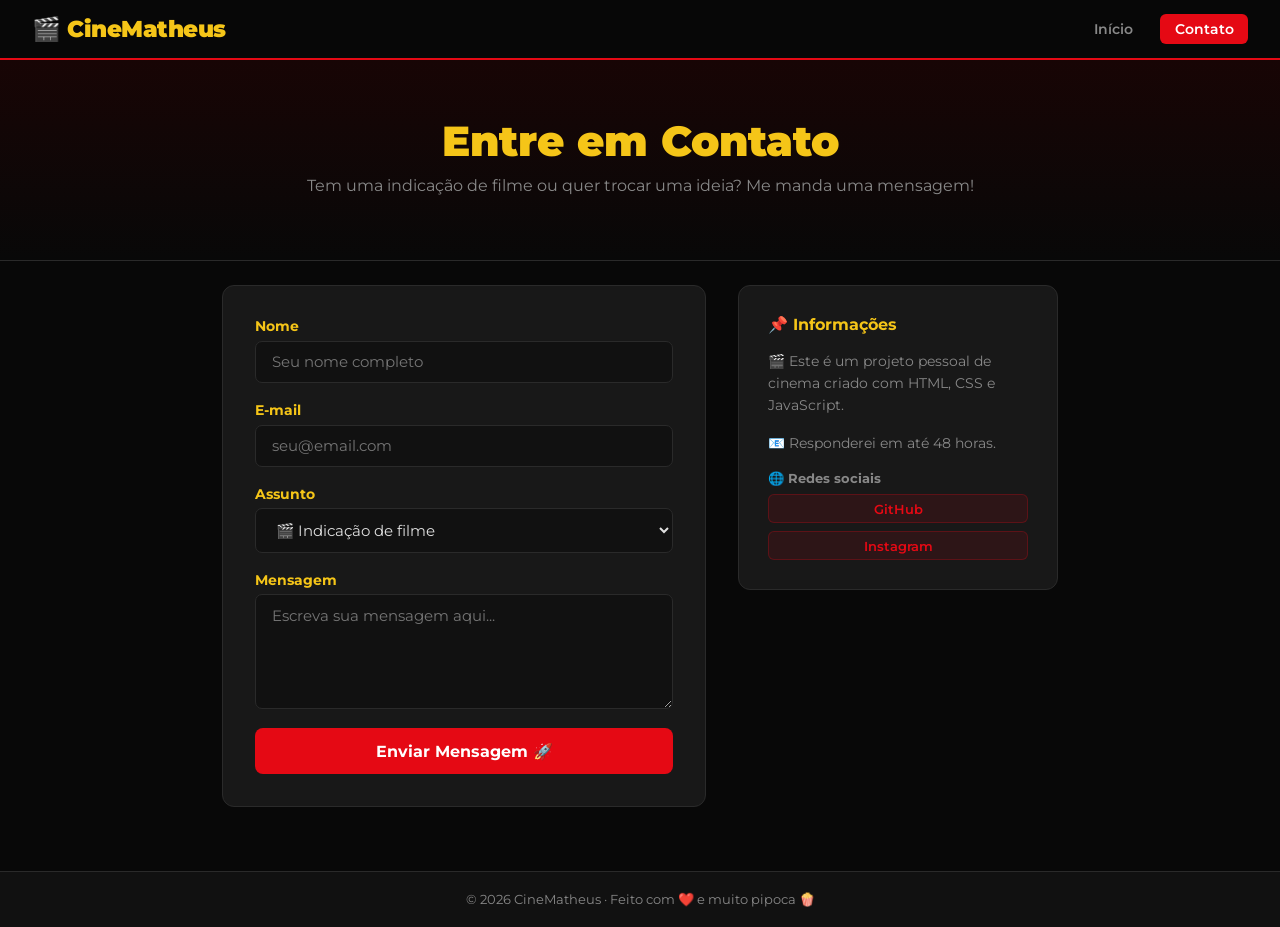
<file: contato.html>
<!DOCTYPE html>
<html lang="pt-BR">
<head>
  <meta charset="UTF-8" />
  <meta name="viewport" content="width=device-width, initial-scale=1.0" />
  <title>Contato – CineMatheus</title>
  <link rel="preconnect" href="https://fonts.googleapis.com" />
  <link rel="preconnect" href="https://fonts.gstatic.com" crossorigin />
  <link href="https://fonts.googleapis.com/css2?family=Montserrat:wght@400;600;700;900&display=swap" rel="stylesheet" />
  <link rel="stylesheet" href="style.css" />
</head>
<body>

  <header>
    <a href="index.html" class="logo">🎬 CineMatheus</a>
    <div class="busca-wrapper" style="visibility:hidden"></div>
    <nav>
      <a href="index.html">Início</a>
      <a href="contato.html" class="ativo">Contato</a>
    </nav>
  </header>

  <main>
    <section class="hero">
      <h1>Entre em Contato</h1>
      <p>Tem uma indicação de filme ou quer trocar uma ideia? Me manda uma mensagem!</p>
    </section>

    <section class="contato-section">
      <form id="form-contato" class="form-contato" onsubmit="enviarFormulario(event)">

        <!-- FormSubmit config -->
        <input type="hidden" name="_subject" value="Nova mensagem – CineMatheus 🎬" />
        <input type="hidden" name="_captcha" value="false" />
        <input type="hidden" name="_template" value="table" />

        <div class="campo">
          <label for="nome">Nome</label>
          <input type="text" id="nome" name="nome" placeholder="Seu nome completo" required />
        </div>

        <div class="campo">
          <label for="email">E-mail</label>
          <input type="email" id="email" name="email" placeholder="seu@email.com" required />
        </div>

        <div class="campo">
          <label for="assunto">Assunto</label>
          <select id="assunto" name="assunto">
            <option value="indicacao">🎬 Indicação de filme</option>
            <option value="parceria">🤝 Parceria</option>
            <option value="elogio">⭐ Elogio</option>
            <option value="outro">💬 Outro</option>
          </select>
        </div>

        <div class="campo">
          <label for="mensagem">Mensagem</label>
          <textarea id="mensagem" name="mensagem" rows="5" placeholder="Escreva sua mensagem aqui..." required></textarea>
        </div>

        <button type="submit" class="btn-enviar">Enviar Mensagem 🚀</button>

        <div id="msg-sucesso" class="msg-sucesso hidden">
          ✅ Mensagem enviada com sucesso! Obrigado pelo contato, em breve te respondo.
        </div>

      </form>

      <div class="contato-info">
        <h3>📌 Informações</h3>
        <p>🎬 Este é um projeto pessoal de cinema criado com HTML, CSS e JavaScript.</p>
        <p>📧 Responderei em até 48 horas.</p>
        <div class="redes">
          <span>🌐 Redes sociais</span>
          <a href="#" class="rede-link">GitHub</a>
          <a href="#" class="rede-link">Instagram</a>
        </div>
      </div>
    </section>
  </main>

  <footer>
    <p>© 2026 CineMatheus &middot; Feito com ❤️ e muito pipoca 🍿</p>
  </footer>

  <script src="script.js"></script>
</body>
</html>
</file>
<file: style.css>
/* === RESET & BASE === */
*, *::before, *::after { box-sizing: border-box; margin: 0; padding: 0; }

:root {
  --preto:    #080808;
  --escuro:   #111;
  --card:     #181818;
  --borda:    #2a2a2a;
  --vermelho: #e50914;
  --dourado:  #f5c518;
  --texto:    #e0e0e0;
  --sub:      #888;
}

body {
  background: var(--preto);
  color: var(--texto);
  font-family: 'Montserrat', 'Segoe UI', sans-serif;
  min-height: 100vh;
  display: flex;
  flex-direction: column;
}

/* === HEADER === */
header {
  position: sticky;
  top: 0;
  z-index: 200;
  background: rgba(8,8,8,0.96);
  backdrop-filter: blur(12px);
  border-bottom: 2px solid var(--vermelho);
  padding: 0.85rem 2rem;
  display: flex;
  align-items: center;
  gap: 1.5rem;
}

.logo {
  font-size: 1.45rem;
  font-weight: 900;
  color: var(--dourado);
  text-decoration: none;
  white-space: nowrap;
  letter-spacing: -0.5px;
  flex-shrink: 0;
}

.busca-wrapper { flex: 1; max-width: 380px; }

.busca-wrapper input {
  width: 100%;
  background: #1e1e1e;
  border: 1px solid var(--borda);
  border-radius: 8px;
  padding: 0.55rem 1rem;
  color: var(--texto);
  font-family: inherit;
  font-size: 0.88rem;
  transition: border-color 0.2s;
}

.busca-wrapper input:focus { outline: none; border-color: var(--vermelho); }

nav {
  display: flex;
  align-items: center;
  gap: 0.8rem;
  margin-left: auto;
}

nav a {
  color: var(--sub);
  text-decoration: none;
  font-size: 0.88rem;
  font-weight: 600;
  padding: 0.4rem 0.9rem;
  border-radius: 6px;
  transition: all 0.2s;
}

nav a:hover { color: var(--texto); }
nav a.ativo { background: var(--vermelho); color: #fff; }

.badge-favs {
  background: #1e1e1e;
  border: 1px solid var(--borda);
  border-radius: 20px;
  padding: 0.35rem 0.85rem;
  font-size: 0.82rem;
  color: var(--texto);
  white-space: nowrap;
  transition: border-color 0.2s;
}

.badge-favs:has(#num-favs:not(:empty)) { border-color: var(--vermelho); }

/* === HERO === */
.hero {
  text-align: center;
  padding: 3.5rem 1rem 2.5rem;
  background: linear-gradient(180deg, #180505 0%, var(--preto) 100%);
  border-bottom: 1px solid var(--borda);
}

.hero h1 {
  font-size: 2.6rem;
  font-weight: 900;
  color: var(--dourado);
  margin-bottom: 0.6rem;
}

.hero p {
  color: var(--sub);
  font-size: 1rem;
  margin-bottom: 1.6rem;
}

.hero-stats {
  display: flex;
  justify-content: center;
  flex-wrap: wrap;
  gap: 0.8rem;
}

.hero-stats span {
  background: rgba(229,9,20,0.1);
  border: 1px solid rgba(229,9,20,0.3);
  border-radius: 20px;
  padding: 0.4rem 1.1rem;
  font-size: 0.85rem;
  font-weight: 600;
}

/* === FILTROS === */
.filtros {
  display: flex;
  gap: 0.5rem;
  padding: 1.3rem 2rem;
  flex-wrap: wrap;
  max-width: 1300px;
  margin: 0 auto;
  width: 100%;
}

.filtro {
  background: var(--card);
  border: 1px solid var(--borda);
  border-radius: 20px;
  color: var(--sub);
  padding: 0.38rem 1rem;
  font-family: inherit;
  font-size: 0.82rem;
  font-weight: 600;
  cursor: pointer;
  transition: all 0.18s;
}

.filtro:hover { color: var(--texto); border-color: #444; }
.filtro.ativo { background: var(--vermelho); border-color: var(--vermelho); color: #fff; }

/* === VITRINE === */
.vitrine {
  display: grid;
  grid-template-columns: repeat(auto-fill, minmax(210px, 1fr));
  gap: 1.4rem;
  padding: 0 2rem 3.5rem;
  max-width: 1300px;
  margin: 0 auto;
  width: 100%;
}

/* === CARD === */
.card {
  background: var(--card);
  border-radius: 10px;
  overflow: hidden;
  border: 1px solid var(--borda);
  cursor: pointer;
  transition: transform 0.25s, box-shadow 0.25s, border-color 0.25s;
  display: flex;
  flex-direction: column;
}

.card:hover {
  transform: translateY(-8px) scale(1.015);
  box-shadow: 0 18px 45px rgba(229,9,20,0.28);
  border-color: var(--vermelho);
}

/* --- POSTER --- */
.card-poster {
  position: relative;
  aspect-ratio: 2 / 3;
  overflow: hidden;
  background: #111;
}

.card-poster img {
  width: 100%;
  height: 100%;
  object-fit: cover;
  display: block;
  opacity: 0;
  transition: opacity 0.5s;
}

.card-poster img.ok { opacity: 1; }

.card-overlay {
  position: absolute;
  inset: 0;
  background: rgba(0,0,0,0.72);
  display: flex;
  align-items: center;
  justify-content: center;
  opacity: 0;
  transition: opacity 0.22s;
}

.card:hover .card-overlay { opacity: 1; }

.overlay-btn {
  background: var(--vermelho);
  color: #fff;
  border: none;
  border-radius: 7px;
  padding: 0.6rem 1.4rem;
  font-family: inherit;
  font-size: 0.88rem;
  font-weight: 700;
  cursor: pointer;
  pointer-events: none;
}

.badge-imdb {
  position: absolute;
  top: 0.55rem;
  left: 0.55rem;
  background: var(--dourado);
  color: #000;
  font-size: 0.74rem;
  font-weight: 700;
  padding: 0.22rem 0.6rem;
  border-radius: 5px;
  pointer-events: none;
}

.btn-fav {
  position: absolute;
  top: 0.45rem;
  right: 0.45rem;
  background: rgba(0,0,0,0.72);
  border: none;
  border-radius: 50%;
  width: 34px;
  height: 34px;
  font-size: 1rem;
  cursor: pointer;
  display: flex;
  align-items: center;
  justify-content: center;
  transition: transform 0.18s, background 0.18s;
  z-index: 2;
}

.btn-fav:hover { transform: scale(1.2); }
.btn-fav.favoritado { background: rgba(229,9,20,0.3); }

/* Placeholder quando imagem falha */
.img-placeholder {
  position: absolute;
  inset: 0;
  display: flex;
  flex-direction: column;
  align-items: center;
  justify-content: center;
  gap: 0.7rem;
  text-align: center;
  padding: 1rem;
}

.img-placeholder .ph-icon { font-size: 2.8rem; }
.img-placeholder .ph-titulo { font-size: 0.82rem; font-weight: 700; color: #ccc; line-height: 1.3; }

/* --- INFO --- */
.card-info { padding: 0.85rem 0.95rem 1rem; flex: 1; display: flex; flex-direction: column; gap: 0.4rem; }

.card-info h2 {
  font-size: 0.97rem;
  font-weight: 700;
  color: #fff;
  line-height: 1.3;
}

.card-meta {
  display: flex;
  gap: 0.7rem;
  font-size: 0.78rem;
  color: var(--sub);
}

.tags { display: flex; flex-wrap: wrap; gap: 0.28rem; }

.tag {
  background: rgba(229,9,20,0.1);
  border: 1px solid rgba(229,9,20,0.22);
  color: var(--vermelho);
  font-size: 0.68rem;
  font-weight: 700;
  padding: 0.13rem 0.52rem;
  border-radius: 20px;
  text-transform: uppercase;
  letter-spacing: 0.3px;
}

.sinopse {
  font-size: 0.8rem;
  color: var(--sub);
  line-height: 1.55;
  display: -webkit-box;
  -webkit-line-clamp: 3;
  -webkit-box-orient: vertical;
  overflow: hidden;
  margin-top: auto;
}

/* === SEM RESULTADOS === */
.sem-resultados {
  display: flex;
  flex-direction: column;
  align-items: center;
  justify-content: center;
  gap: 1rem;
  padding: 5rem 1rem;
  color: var(--sub);
}

.sem-resultados.hidden { display: none; }
.sem-resultados span { font-size: 4rem; }
.sem-resultados p { font-size: 1.05rem; text-align: center; line-height: 1.7; }

/* === MODAL === */
.modal {
  position: fixed;
  inset: 0;
  background: rgba(0,0,0,0.88);
  backdrop-filter: blur(5px);
  display: flex;
  align-items: center;
  justify-content: center;
  z-index: 500;
  padding: 1rem;
}

.modal.hidden { display: none; }

.modal-conteudo {
  background: #161616;
  border: 1px solid #2e2e2e;
  border-radius: 12px;
  max-width: 800px;
  width: 100%;
  max-height: 90vh;
  overflow-y: auto;
  position: relative;
  animation: popIn 0.25s ease;
}

@keyframes popIn {
  from { opacity: 0; transform: scale(0.94); }
  to   { opacity: 1; transform: scale(1); }
}

.modal-fechar {
  position: absolute;
  top: 0.9rem;
  right: 0.9rem;
  background: rgba(0,0,0,0.8);
  border: 1px solid #333;
  border-radius: 50%;
  width: 36px;
  height: 36px;
  color: #fff;
  font-size: 1rem;
  cursor: pointer;
  display: flex;
  align-items: center;
  justify-content: center;
  z-index: 10;
  transition: background 0.18s;
}

.modal-fechar:hover { background: var(--vermelho); border-color: var(--vermelho); }

.modal-grid {
  display: grid;
  grid-template-columns: 220px 1fr;
}

.modal-poster {
  position: relative;
  background: #0d0d0d;
  border-radius: 12px 0 0 12px;
  overflow: hidden;
  min-height: 330px;
}

.modal-poster img {
  width: 100%;
  height: 100%;
  object-fit: cover;
  display: block;
}

.modal-info {
  padding: 1.8rem;
  display: flex;
  flex-direction: column;
  gap: 0.85rem;
}

.modal-info h2 {
  font-size: 1.4rem;
  font-weight: 900;
  color: #fff;
  line-height: 1.25;
  padding-right: 2.5rem;
}

.modal-ano { color: var(--sub); font-weight: 400; font-size: 1.1rem; }

.modal-badges { display: flex; flex-wrap: wrap; gap: 0.7rem; align-items: center; }

.modal-imdb {
  background: var(--dourado);
  color: #000;
  font-weight: 700;
  font-size: 0.85rem;
  padding: 0.25rem 0.75rem;
  border-radius: 5px;
}

.modal-dur { font-size: 0.88rem; color: var(--sub); }

.modal-sinopse { font-size: 0.92rem; color: #ccc; line-height: 1.68; }

.modal-ficha {
  display: flex;
  flex-direction: column;
  gap: 0.35rem;
  font-size: 0.86rem;
  color: var(--sub);
  border-top: 1px solid var(--borda);
  padding-top: 0.7rem;
}

.modal-ficha strong { color: var(--dourado); }

.btn-fav-modal {
  margin-top: 0.3rem;
  background: transparent;
  border: 2px solid var(--borda);
  border-radius: 8px;
  padding: 0.6rem 1.2rem;
  color: var(--texto);
  font-family: inherit;
  font-size: 0.88rem;
  font-weight: 700;
  cursor: pointer;
  align-self: flex-start;
  transition: all 0.2s;
}

.btn-fav-modal:hover { border-color: var(--vermelho); color: var(--vermelho); }
.btn-fav-modal.favoritado { background: rgba(229,9,20,0.1); border-color: var(--vermelho); color: var(--vermelho); }

/* === CONTATO === */
.contato-section {
  display: grid;
  grid-template-columns: 1fr 320px;
  gap: 2rem;
  max-width: 900px;
  margin: 0 auto;
  padding: 1.5rem 2rem 4rem;
  width: 100%;
}

.form-contato {
  background: var(--card);
  border: 1px solid var(--borda);
  border-radius: 12px;
  padding: 2rem;
}

.campo { display: flex; flex-direction: column; gap: 0.4rem; margin-bottom: 1.2rem; }

.campo label { font-size: 0.85rem; font-weight: 700; color: var(--dourado); }

.campo input,
.campo textarea,
.campo select {
  background: #111;
  border: 1px solid var(--borda);
  border-radius: 7px;
  padding: 0.7rem 1rem;
  color: var(--texto);
  font-family: inherit;
  font-size: 0.92rem;
  transition: border-color 0.2s;
  resize: vertical;
}

.campo input:focus,
.campo textarea:focus,
.campo select:focus { outline: none; border-color: var(--vermelho); }

.campo select option { background: #1e1e1e; }

.btn-enviar {
  width: 100%;
  padding: 0.85rem;
  background: var(--vermelho);
  color: #fff;
  font-family: inherit;
  font-size: 1rem;
  font-weight: 700;
  border: none;
  border-radius: 8px;
  cursor: pointer;
  transition: background 0.2s, transform 0.15s;
}

.btn-enviar:hover { background: #c0070f; transform: scale(1.015); }

.msg-sucesso {
  margin-top: 1rem;
  background: rgba(76,175,80,0.1);
  border: 1px solid #4caf50;
  color: #4caf50;
  border-radius: 7px;
  padding: 0.85rem 1rem;
  text-align: center;
  font-size: 0.9rem;
  font-weight: 600;
}

.msg-sucesso.hidden { display: none; }

.msg-erro {
  margin-top: 1rem;
  background: rgba(229,9,20,0.1);
  border: 1px solid var(--vermelho);
  color: var(--vermelho);
  border-radius: 7px;
  padding: 0.85rem 1rem;
  text-align: center;
  font-size: 0.9rem;
  font-weight: 600;
}

.contato-info {
  background: var(--card);
  border: 1px solid var(--borda);
  border-radius: 12px;
  padding: 1.8rem;
  display: flex;
  flex-direction: column;
  gap: 1rem;
  height: fit-content;
}

.contato-info h3 { font-size: 1rem; font-weight: 700; color: var(--dourado); }
.contato-info p { font-size: 0.86rem; color: var(--sub); line-height: 1.6; }

.redes { display: flex; flex-direction: column; gap: 0.5rem; }
.redes span { font-size: 0.82rem; color: var(--sub); font-weight: 700; }

.rede-link {
  display: inline-block;
  background: rgba(229,9,20,0.1);
  border: 1px solid rgba(229,9,20,0.25);
  color: var(--vermelho);
  text-decoration: none;
  font-size: 0.84rem;
  font-weight: 600;
  padding: 0.35rem 0.9rem;
  border-radius: 6px;
  transition: background 0.2s;
  text-align: center;
}

.rede-link:hover { background: rgba(229,9,20,0.22); }

/* === FOOTER === */
footer {
  margin-top: auto;
  text-align: center;
  padding: 1.2rem;
  background: var(--escuro);
  border-top: 1px solid var(--borda);
  color: var(--sub);
  font-size: 0.82rem;
}

/* === RESPONSIVO === */
@media (max-width: 768px) {
  header { flex-wrap: wrap; }
  .busca-wrapper { order: 3; flex: 0 0 100%; max-width: 100%; }
  .hero h1 { font-size: 1.8rem; }
  .vitrine { grid-template-columns: repeat(auto-fill, minmax(155px, 1fr)); padding: 0 1rem 3rem; }
  .filtros { padding: 1rem; }
  .modal-grid { grid-template-columns: 1fr; }
  .modal-poster { border-radius: 12px 12px 0 0; min-height: 240px; aspect-ratio: 16/9; }
  .contato-section { grid-template-columns: 1fr; padding: 1.2rem 1rem 3rem; }
}

@media (max-width: 480px) {
  .vitrine { grid-template-columns: 1fr 1fr; gap: 0.9rem; }
  header { padding: 0.7rem 1rem; }
  .logo { font-size: 1.2rem; }
}
</file>
